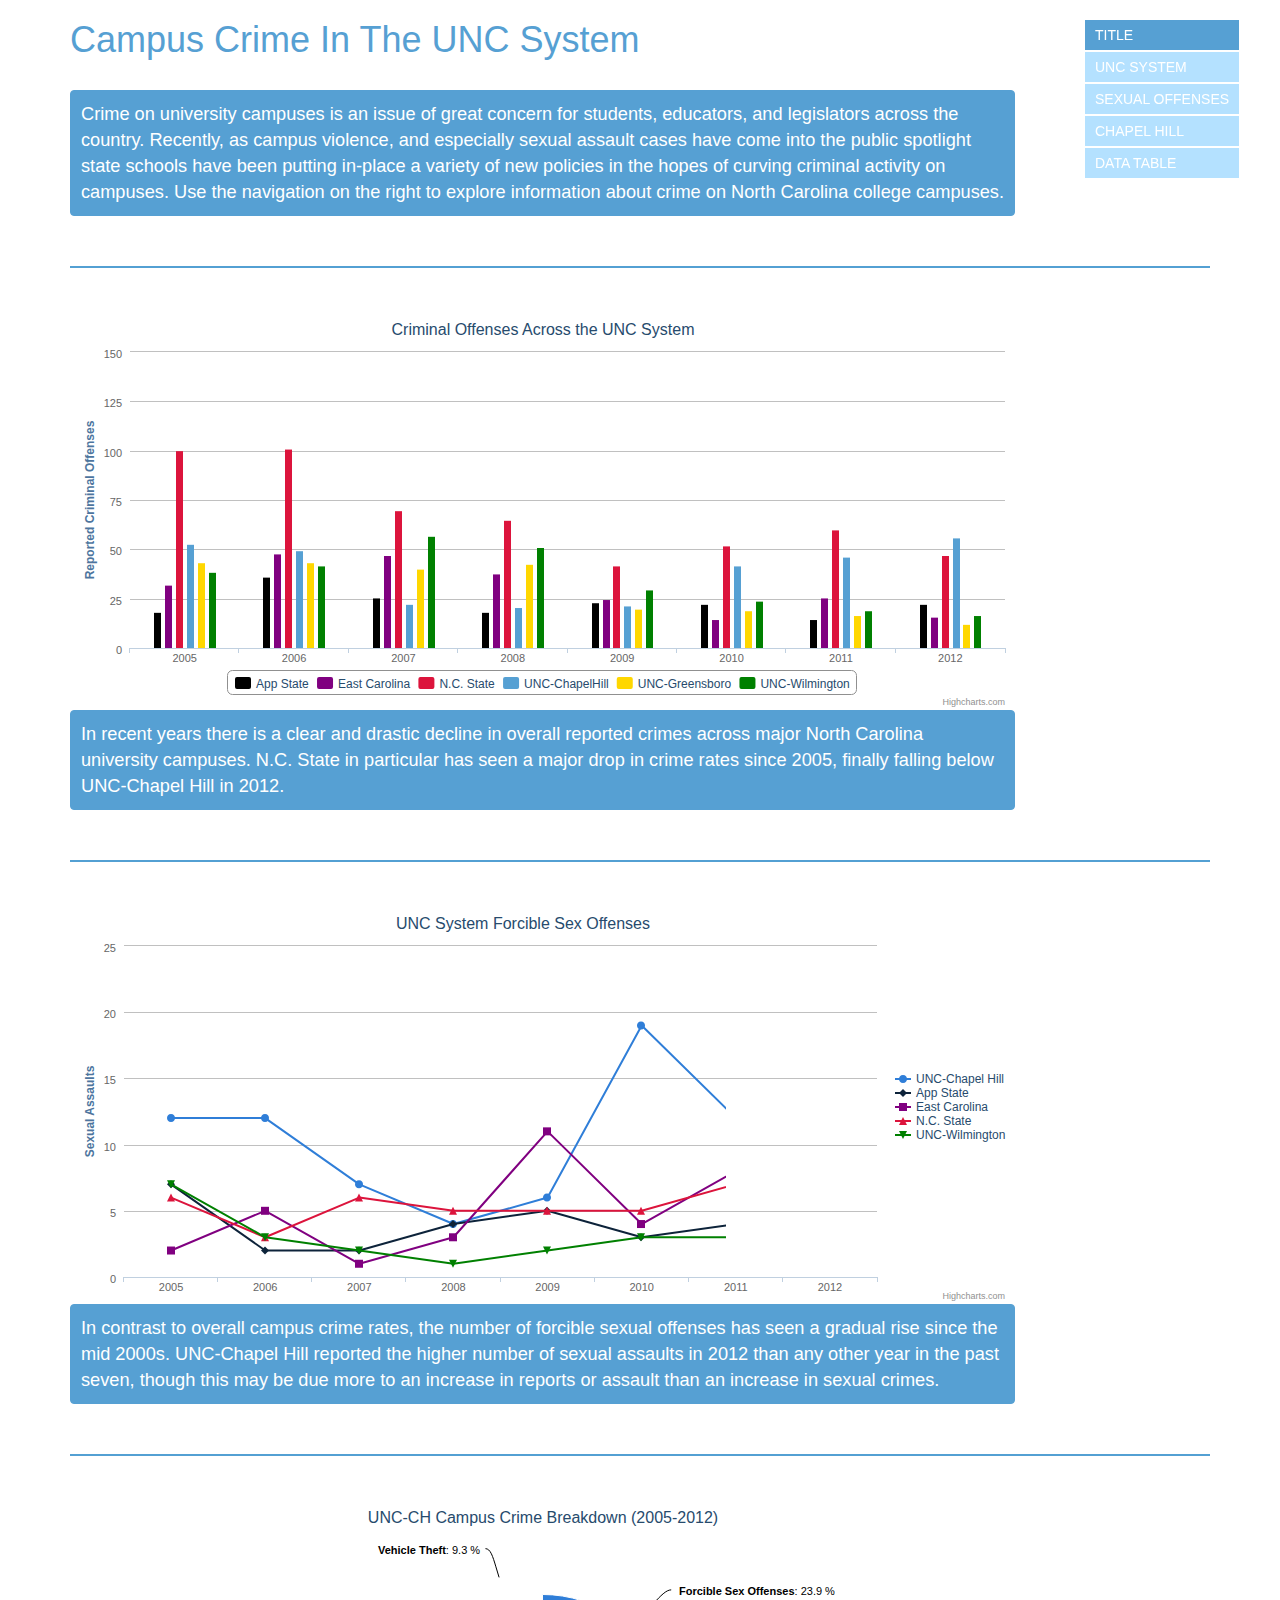
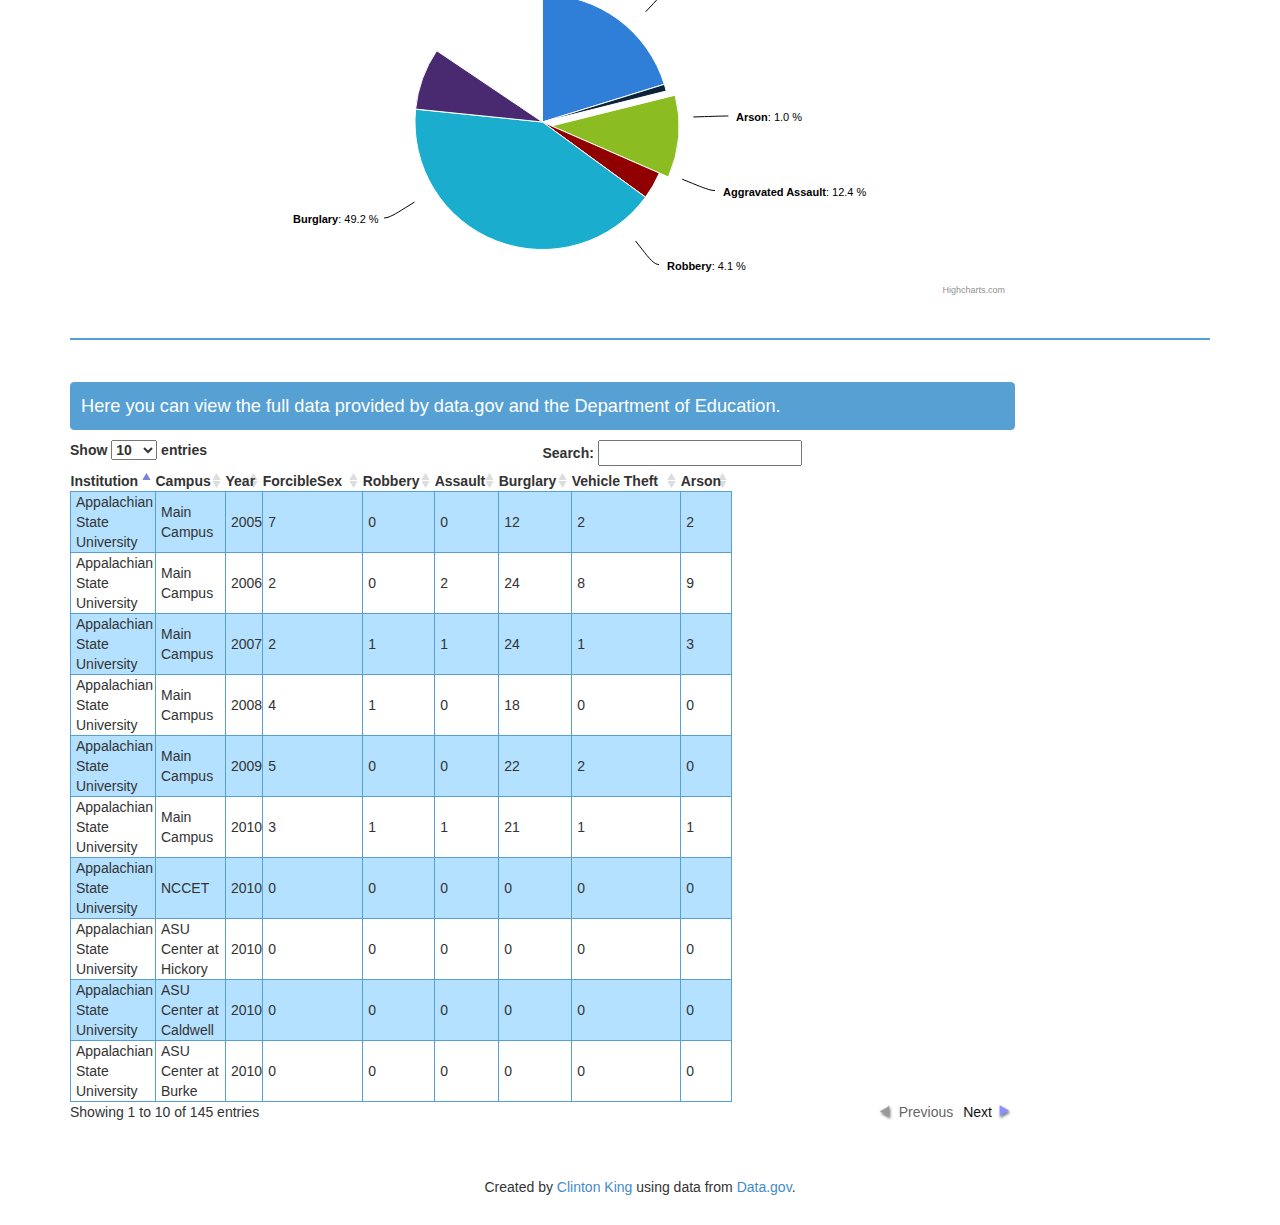
<file: index.html>
<!DOCTYPE html>

<html>
<head>
    <title>Campus Crime</title>
    
    <link href="css/bootstrap.css" rel="stylesheet">
    <link href="css/demo_table.css" rel="stylesheet">
    
    
</head>

<body>
<div class="container">
    <div class="row" id="section-1">
        <div class="col-md-10 col-lg-10 col-sm-10 col-xs-12">
            <h1>Campus Crime In The UNC System</h1>
            <br>
            <div class="thumbnail">Crime on university campuses is an issue of great concern for students, educators, and legislators across the country. Recently, as campus violence, and especially sexual assault cases have come into the public spotlight state schools have been putting in-place a variety of new policies in the hopes of curving criminal activity on campuses. Use the navigation on the right to explore information about crime on North Carolina college campuses.</div>
        </div>
        <div class="col-md-2 col-lg-2 col-sm-2 col-xs-12 hidden-inline-xs">
            <ul id="nav">
                <li class="current"><a href="#section-1">title</a></li>
                <li><a href="#section-4">unc system</a></li>
                <li><a href="#section-6">sexual offenses</a></li>
                <li><a href="#section-5">chapel hill</a></li>
                <li><a href="#section-7">data table</a></li>
            </ul>
        </div>
    </div>

    
    <hr id="section-4">
    <div class="row" >
        <div class="col-md-10 col-lg-10 col-sm-10 col-xs-12">
            <div id="bar" style="width: 100%; height:400px;"></div>
            <div class="thumbnail">
                In recent years there is a clear and drastic decline in overall reported crimes across major North Carolina university campuses. N.C. State in particular has seen a major drop in crime rates since 2005, finally falling below UNC-Chapel Hill in 2012.
            </div>
        </div>
    </div>
    <hr id="section-6">
    <div class="row" >
        <div class="col-md-10 col-lg-10 col-sm-10 col-xs-12">
            <div id="line" style="width: 100%; height:400px;"></div>
            <div class="thumbnail">
                In contrast to overall campus crime rates, the number of forcible sexual offenses has seen a gradual rise since the mid 2000s. UNC-Chapel Hill reported the higher number of sexual assaults in 2012 than any other year in the past seven, though this may be due more to an increase in reports or assault than an increase in sexual crimes.
            </div>
        </div>
    </div>
    <hr id="section-5">
    <div class="row" >
        <div class="col-md-10 col-lg-10 col-sm-10 col-xs-12">
            <div id="uncPie" style="width: 100%; height:400px;"></div>
        </div>
    </div>
    <hr id="section-7">
    <div class="row" >
        <div class="col-md-10 col-lg-10 col-sm-10 col-xs-12">
            <div class="thumbnail">
                Here you can view the full data provided by data.gov and the Department of Education.
            </div>
            <table id="table"></table>
        </div>
    </div>
    <br><br>
    <div class="footer" align="center">
        <p> Created by <a href="clintonjking.com/profile">Clinton King</a> using data from <a href="data.gov">Data.gov</a>.</p>
    </div>
</div>



</body>

<script src="https://ajax.googleapis.com/ajax/libs/jquery/1.11.0/jquery.min.js"></script>
<script src="js/bootstrap.min.js"></script>
<script src="js/jquery.dataTables.min.js"></script>
<script src="js/jquery.nav.js"></script>
<script src="js/jquery.scrollTo-1.4.3.1.js"></script>
<script src="js/highcharts.js"></script>

<script>
    
    //table array
    aaData= new Array;
    
    $(document).ready(function(){
        loadXML();
    });
    
    $("#nav").onePageNav({
        currentClass: 'current',
        changeHash: false,
        scrollSpeed: 750,
        scrollThreshold: 0.5,
        filter: '',
        easing: 'swing',
        begin: function(){},
        end: function(){},
        scrollChange: function($currentListItem){}
    });
    
    function loadXML(){
        console.log("laodingXML");
        $.ajax({
           type: "GET",
           url: "data/criminalOffenses/criminalOffensesOnCampus.xml",
           dataType: "xml",
           success: parseXML
        });
        
    } //finish loadXML
    
    function parseXML(xml){
        $(xml).find("set").each(function(index){
            var school= $(this).find("school").text();
            var campus= $(this).find("campus").text();
            var year= $(this).find("year").text();
            var totalOffenses= $(this).find("totalOffenses").text();
            var murder= $(this).find("murder").text();
            var negligentManslaughter= $(this).find("negligentManslaughter").text();
            var sexForcible= $(this).find("sexForcible").text();
            var sexNonforcible= $(this).find("sexNonforcible").text();
            var robbery= $(this).find("robbery").text();
            var assault= $(this).find("assault").text();
            var burglary= $(this).find("burglary").text();
            var vehicleTheft= $(this).find("vehicleTheft").text();
            var arson= $(this).find("arson").text();
            
            //build data table
            crimeArray= new Array;
            crimeArray.push(school,campus,year,sexForcible,robbery,assault,burglary,vehicleTheft,arson);
            aaData.push(crimeArray);
 
        });
        
        aoColumns= new Array;
        aoColumns= [{"sTitle": "Institution"},{"sTitle": "Campus"}, {"sTitle": "Year"}, {"sTitle": "ForcibleSex"}, {"sTitle": "Robbery"}, {"sTitle": "Assault"}, {"sTitle": "Burglary"}, {"sTitle": "Vehicle Theft"}, {"sTitle": "Arson"}];
        
        $("#table").html( '<table cellpadding="0" cellspacing="0" border="0" class="display" id="person_table"></table>' );
        $('#table').dataTable({
            "aaData": aaData,
            "aoColumns": aoColumns
        });
        
        //pie chart builder
        $(function () {
             $('#uncPie').highcharts({
                chart: {
                    plotBackgroundColor: null,
                    plotBorderWidth: null,
                    plotShadow: false
                },
                title: {
                    text: 'UNC-CH Campus Crime Breakdown (2005-2012)',
                    color: "#56A0D3"
                },
                tooltip: {
                    pointFormat: '{series.name}: <b>{point.percentage:.1f}%</b>'
                },
                plotOptions: {
                    pie: {
                        allowPointSelect: true,
                        cursor: 'pointer',
                        dataLabels: {
                            enabled: true,
                            color: '#000000',
                            connectorColor: '#000000',
                            format: '<b>{point.name}</b>: {point.percentage:.1f} %'
                        }
                    }
                },
                series: [{
                    type: 'pie',
                    name: 'Percent of Total Crime',
                    data: [
                        ['Forcible Sex Offenses',   23.89],
                        ['Arson', 1.04],
                {
                    name: 'Aggravated Assault',
                    y: 12.35,
                    sliced: true,
                    selected: true
                },
                        ['Robbery',    4.11],
                        ['Burglary',     49.1],
                        ['Vehicle Theft',   9.26]
                        
                    ]
            }]
                });
         }); // finish pie chart
         
           parsexml2();
    }
    
    function parsexml2(){
        console.log("working 2");
        $.ajax({
            type: "GET",
            url: "data/criminalOffenses/Major.xml",
            dataType: "xml",
            success: function(xml){
                $(xml).find('document').each(function(index){
                    var asuData= $(this).find("ASU").text().split(",").map(Number);
                    var ecuData=  $(this).find("ECU").text().split(",").map(Number);
                    var stateData= $(this).find("STATE").text().split(",").map(Number);
                    var uncData= $(this).find("UNC").text().split(",").map(Number);
                    var uncgData=  $(this).find("UNCG").text().split(",").map(Number);
                    var uncwData= $(this).find("UNCW").text().split(",").map(Number);
                    var uncRape= $(this).find("uncSexOffenses").text().split(",").map(Number);
                    var appRape= $(this).find("appSex").text().split(",").map(Number);
                    var ecuRape= $(this).find("ecuSex").text().split(",").map(Number);
                    var stateRape= $(this).find("stateSex").text().split(",").map(Number);
                    var uncwRape= $(this).find("uncwSex").text().split(",").map(Number);
                    
                    
            
                    
                    
                
                //bar graph builder
                $(function () {
                    $("#bar").highcharts({
                        chart: {
                            type: "column"
                        },
                        title: {
                            text: "Criminal Offenses Across the UNC System",
                            color: "#56A0D3"
                        },
                        xAxis: {
                            categories: [
                                "2005",
                                "2006",
                                "2007",
                                "2008",
                                "2009",
                                "2010",
                                "2011",
                                "2012"
                            ]
                        },
                        yAxis: {
                            min: 0,
                            title: {
                                text: "Reported Criminal Offenses"
                            }
                        },
                        tooltip: {
                          headerFormat: '<span style="font-size: 10px">{point.key}</span><table>',
                          pointFormat: '<tr><td style= "color: {series.color}; padding: 0">{series.name}: </td>' + '<td stlye="padding: 0"><b>{point.y:.1f}</b></td></tr>',
                          footerFormat: '</table>',
                          shared: true,
                          useHTML: true,
                        },
                        plotOptions: {
                          column: {
                            pointPadding: 0.2,
                            borderWidth: 0
                          }  
                        },
                        series: [{
                            name:"App State",
                            data: asuData,
                            color: "black"
                        },{
                            name: "East Carolina",
                            data: ecuData,
                            color: "purple"
                        },{
                           name: "N.C. State",
                           data: stateData,
                           color: "crimson"
                        },{
                            name: "UNC-ChapelHill",
                            data: uncData,
                            color: "#56A0D3"
                        },{
                            name: "UNC-Greensboro",
                            data: uncgData,
                            color: "gold"
                        },{
                            name: "UNC-Wilmington",
                            data: uncwData,
                            color: "green"
                        }]
                        
                    });    
                }) //finish bar graph
                
                //line graph builder
                $(function () {
                     $('#line').highcharts({
                        title: {
                            text: 'UNC System Forcible Sex Offenses',
                            color: "#56A0D3",
                            x: -20 //center
                        },
                        subtitle: {
                            
                        },
                        xAxis: {
                            categories: ['2005', '2006', '2007', '2008', '2009', '2010',
                            '2011', '2012']
                        },
                        yAxis: {
                            title: {
                            text: 'Sexual Assaults'
                        },
                        plotLines: [{
                            value: 0,
                            width: 1,
                            color: '#808080'
                            }]
                        },
                        tooltip: {
                            
                        },
                        legend: {
                            layout: 'vertical',
                            align: 'right',
                            verticalAlign: 'middle',
                            borderWidth: 0
                        },
                        series: [{
                            name: 'UNC-Chapel Hill',
                            data: uncRape
                        },{
                            name: 'App State',
                            data: appRape
                        },{
                             name: 'East Carolina',
                            data: ecuRape,
                            color: 'purple'
                        },{
                             name: 'N.C. State',
                            data: stateRape,
                            color: "crimson"
                        },{
                             name: 'UNC-Wilmington',
                            data: uncwRape,
                            color: "green"
                        }]
                    });
                }); 
                
                });
            }
        });
    }

</script>

</html>
</file>
<file: css/demo_table.css>
/*
 *  File:         demo_table.css
 *  CVS:          $Id$
 *  Description:  CSS descriptions for DataTables demo pages
 *  Author:       Allan Jardine
 *  Created:      Tue May 12 06:47:22 BST 2009
 *  Modified:     $Date$ by $Author$
 *  Language:     CSS
 *  Project:      DataTables
 *
 *  Copyright 2009 Allan Jardine. All Rights Reserved.
 *
 * ***************************************************************************
 * DESCRIPTION
 *
 * The styles given here are suitable for the demos that are used with the standard DataTables
 * distribution (see www.datatables.net). You will most likely wish to modify these styles to
 * meet the layout requirements of your site.
 *
 * Common issues:
 *   'full_numbers' pagination - I use an extra selector on the body tag to ensure that there is
 *     no conflict between the two pagination types. If you want to use full_numbers pagination
 *     ensure that you either have "example_alt_pagination" as a body class name, or better yet,
 *     modify that selector.
 *   Note that the path used for Images is relative. All images are by default located in
 *     ../images/ - relative to this CSS file.
 */

/* * * * * * * * * * * * * * * * * * * * * * * * * * * * * * * * * * * * *
 * DataTables features
 */

td{
	border: 1px solid #56A0D3;
	padding-left: 5px;
}

.dataTables_wrapper {
	
	clear: both;
	zoom: 1; /* Feeling sorry for IE */
}

.dataTables_processing {
	position: absolute;
	top: 50%;
	left: 50%;
	width: 250px;
	height: 30px;
	margin-left: -125px;
	margin-top: -15px;
	padding: 14px 0 2px 0;
	border: 1px solid #ddd;
	text-align: center;
	color: #999;
	font-size: 14px;
	background-color: white;
}

.dataTables_length {
	width: 40%;
	float: left;
}

.dataTables_filter {
	width: 50%;
	float: right;
	text-align: left;
}

.dataTables_info {
	width: 60%;
	float: left;
}

.dataTables_paginate {
	float: right;
	text-align: right;
}

/* Pagination nested */
.paginate_disabled_previous, .paginate_enabled_previous,
.paginate_disabled_next, .paginate_enabled_next {
	height: 19px;
	float: left;
	cursor: pointer;
	*cursor: hand;
	color: #111 !important;
}
.paginate_disabled_previous:hover, .paginate_enabled_previous:hover,
.paginate_disabled_next:hover, .paginate_enabled_next:hover {
	text-decoration: none !important;
}
.paginate_disabled_previous:active, .paginate_enabled_previous:active,
.paginate_disabled_next:active, .paginate_enabled_next:active {
	outline: none;
}

.paginate_disabled_previous,
.paginate_disabled_next {
	color: #666 !important;
}
.paginate_disabled_previous, .paginate_enabled_previous {
	padding-left: 23px;
}
.paginate_disabled_next, .paginate_enabled_next {
	padding-right: 23px;
	margin-left: 10px;
}

.paginate_disabled_previous {
	background: url('../images/back_disabled.png') no-repeat top left;
}

.paginate_enabled_previous {
	background: url('../images/back_enabled.png') no-repeat top left;
}
.paginate_enabled_previous:hover {
	background: url('../images/back_enabled_hover.png') no-repeat top left;
}

.paginate_disabled_next {
	background: url('../images/forward_disabled.png') no-repeat top right;
}

.paginate_enabled_next {
	background: url('../images/forward_enabled.png') no-repeat top right;
}
.paginate_enabled_next:hover {
	background: url('../images/forward_enabled_hover.png') no-repeat top right;
}



/* * * * * * * * * * * * * * * * * * * * * * * * * * * * * * * * * * * * *
 * DataTables display
 */
table.display {
	margin: 0 auto;
	clear: both;
	width: 100%;
	
	/* Note Firefox 3.5 and before have a bug with border-collapse
	 * ( https://bugzilla.mozilla.org/show%5Fbug.cgi?id=155955 ) 
	 * border-spacing: 0; is one possible option. Conditional-css.com is
	 * useful for this kind of thing
	 *
	 * Further note IE 6/7 has problems when calculating widths with border width.
	 * It subtracts one px relative to the other browsers from the first column, and
	 * adds one to the end...
	 *
	 * If you want that effect I'd suggest setting a border-top/left on th/td's and 
	 * then filling in the gaps with other borders.
	 */
}

table.display thead th {
	padding: 3px 18px 3px 10px;
	border-bottom: 1px solid black;
	font-weight: bold;
	cursor: pointer;
	* cursor: hand;
}

table.display tfoot th {
	padding: 3px 18px 3px 10px;
	border-top: 1px solid black;
	font-weight: bold;
}

table.display tr.heading2 td {
	border-bottom: 1px solid #aaa;
}

table.display td {
	padding: 3px 10px;
}

table.display td.center {
	text-align: center;
}



/* * * * * * * * * * * * * * * * * * * * * * * * * * * * * * * * * * * * *
 * DataTables sorting
 */

.sorting_asc {
	background: url('../images/sort_asc.png') no-repeat center right;
}

.sorting_desc {
	background: url('../images/sort_desc.png') no-repeat center right;
}

.sorting {
	background: url('../images/sort_both.png') no-repeat center right;
}

.sorting_asc_disabled {
	background: url('../images/sort_asc_disabled.png') no-repeat center right;
}

.sorting_desc_disabled {
	background: url('../images/sort_desc_disabled.png') no-repeat center right;
}
 
table.display thead th:active,
table.display thead td:active {
	outline: none;
}




/* * * * * * * * * * * * * * * * * * * * * * * * * * * * * * * * * * * * *
 * DataTables row classes
 */
table.display tr.odd.gradeA {
	background-color: #ddffdd;
}

table.display tr.even.gradeA {
	background-color: #eeffee;
}

table.display tr.odd.gradeC {
	background-color: #ddddff;
}

table.display tr.even.gradeC {
	background-color: #eeeeff;
}

table.display tr.odd.gradeX {
	background-color: #ffdddd;
}

table.display tr.even.gradeX {
	background-color: #ffeeee;
}

table.display tr.odd.gradeU {
	background-color: #ddd;
}

table.display tr.even.gradeU {
	background-color: #eee;
}


tr.odd {
	background-color: #B4E1FF;
}

tr.even {
	background-color: #white;
}





/* * * * * * * * * * * * * * * * * * * * * * * * * * * * * * * * * * * * *
 * Misc
 */
.dataTables_scroll {
	clear: both;
}

.dataTables_scrollBody {
	*margin-top: -1px;
	-webkit-overflow-scrolling: touch;
}

.top, .bottom {
	padding: 15px;
	background-color: #F5F5F5;
	border: 1px solid #CCCCCC;
}

.top .dataTables_info {
	float: none;
}

.clear {
	clear: both;
}

.dataTables_empty {
	text-align: center;
}

tfoot input {
	margin: 0.5em 0;
	width: 100%;
	color: #444;
}

tfoot input.search_init {
	color: #999;
}

td.group {
	background-color: #d1cfd0;
	border-bottom: 2px solid #A19B9E;
	border-top: 2px solid #A19B9E;
}

td.details {
	background-color: #d1cfd0;
	border: 2px solid #A19B9E;
}


.example_alt_pagination div.dataTables_info {
	width: 40%;
}

.paging_full_numbers {
	width: 400px;
	height: 22px;
	line-height: 22px;
}

.paging_full_numbers a:active {
	outline: none
}

.paging_full_numbers a:hover {
	text-decoration: none;
}

.paging_full_numbers a.paginate_button,
 	.paging_full_numbers a.paginate_active {
	border: 1px solid #aaa;
	-webkit-border-radius: 5px;
	-moz-border-radius: 5px;
	padding: 2px 5px;
	margin: 0 3px;
	cursor: pointer;
	*cursor: hand;
	color: #333 !important;
}

.paging_full_numbers a.paginate_button {
	background-color: #ddd;
}

.paging_full_numbers a.paginate_button:hover {
	background-color: #ccc;
	text-decoration: none !important;
}

.paging_full_numbers a.paginate_active {
	background-color: #99B3FF;
}

table.display tr.even.row_selected td {
	background-color: #B0BED9;
}

table.display tr.odd.row_selected td {
	background-color: #9FAFD1;
}


/*
 * Sorting classes for columns
 */
/* For the standard odd/even */
tr.odd td.sorting_1 {
	background-color: #B4E1FF;
}

tr.odd td.sorting_2 {
	background-color: #DADCFF;
}

tr.odd td.sorting_3 {
	background-color: #E0E2FF;
}

tr.even td.sorting_1 {
	background-color: white;
}

tr.even td.sorting_2 {
	background-color: #F2F3FF;
}

tr.even td.sorting_3 {
	background-color: #F9F9FF;
}


/* For the Conditional-CSS grading rows */
/*
 	Colour calculations (based off the main row colours)
  Level 1:
		dd > c4
		ee > d5
	Level 2:
	  dd > d1
	  ee > e2
 */
tr.odd.gradeA td.sorting_1 {
	background-color: #c4ffc4;
}

tr.odd.gradeA td.sorting_2 {
	background-color: #d1ffd1;
}

tr.odd.gradeA td.sorting_3 {
	background-color: #d1ffd1;
}

tr.even.gradeA td.sorting_1 {
	background-color: #d5ffd5;
}

tr.even.gradeA td.sorting_2 {
	background-color: #e2ffe2;
}

tr.even.gradeA td.sorting_3 {
	background-color: #e2ffe2;
}

tr.odd.gradeC td.sorting_1 {
	background-color: #c4c4ff;
}

tr.odd.gradeC td.sorting_2 {
	background-color: #d1d1ff;
}

tr.odd.gradeC td.sorting_3 {
	background-color: #d1d1ff;
}

tr.even.gradeC td.sorting_1 {
	background-color: #d5d5ff;
}

tr.even.gradeC td.sorting_2 {
	background-color: #e2e2ff;
}

tr.even.gradeC td.sorting_3 {
	background-color: #e2e2ff;
}

tr.odd.gradeX td.sorting_1 {
	background-color: #ffc4c4;
}

tr.odd.gradeX td.sorting_2 {
	background-color: #ffd1d1;
}

tr.odd.gradeX td.sorting_3 {
	background-color: #ffd1d1;
}

tr.even.gradeX td.sorting_1 {
	background-color: #ffd5d5;
}

tr.even.gradeX td.sorting_2 {
	background-color: #ffe2e2;
}

tr.even.gradeX td.sorting_3 {
	background-color: #ffe2e2;
}

tr.odd.gradeU td.sorting_1 {
	background-color: #c4c4c4;
}

tr.odd.gradeU td.sorting_2 {
	background-color: #d1d1d1;
}

tr.odd.gradeU td.sorting_3 {
	background-color: #d1d1d1;
}

tr.even.gradeU td.sorting_1 {
	background-color: #d5d5d5;
}

tr.even.gradeU td.sorting_2 {
	background-color: #e2e2e2;
}

tr.even.gradeU td.sorting_3 {
	background-color: #e2e2e2;
}


/*
 * Row highlighting example
 */
.ex_highlight #example tbody tr.even:hover, #example tbody tr.even td.highlighted {
	background-color: #ECFFB3;
}

.ex_highlight #example tbody tr.odd:hover, #example tbody tr.odd td.highlighted {
	background-color: #E6FF99;
}

.ex_highlight_row #example tr.even:hover {
	background-color: #ECFFB3;
}

.ex_highlight_row #example tr.even:hover td.sorting_1 {
	background-color: #DDFF75;
}

.ex_highlight_row #example tr.even:hover td.sorting_2 {
	background-color: #E7FF9E;
}

.ex_highlight_row #example tr.even:hover td.sorting_3 {
	background-color: #E2FF89;
}

.ex_highlight_row #example tr.odd:hover {
	background-color: #E6FF99;
}

.ex_highlight_row #example tr.odd:hover td.sorting_1 {
	background-color: #D6FF5C;
}

.ex_highlight_row #example tr.odd:hover td.sorting_2 {
	background-color: #E0FF84;
}

.ex_highlight_row #example tr.odd:hover td.sorting_3 {
	background-color: #DBFF70;
}


/*
 * KeyTable
 */
table.KeyTable td {
	border: 3px solid transparent;
}

table.KeyTable td.focus {
	border: 3px solid #3366FF;
}

table.display tr.gradeA {
	background-color: #eeffee;
}

table.display tr.gradeC {
	background-color: #ddddff;
}

table.display tr.gradeX {
	background-color: #ffdddd;
}

table.display tr.gradeU {
	background-color: #ddd;
}

div.box {
	height: 100px;
	padding: 10px;
	overflow: auto;
	border: 1px solid #8080FF;
	background-color: #E5E5FF;
}
</file>
